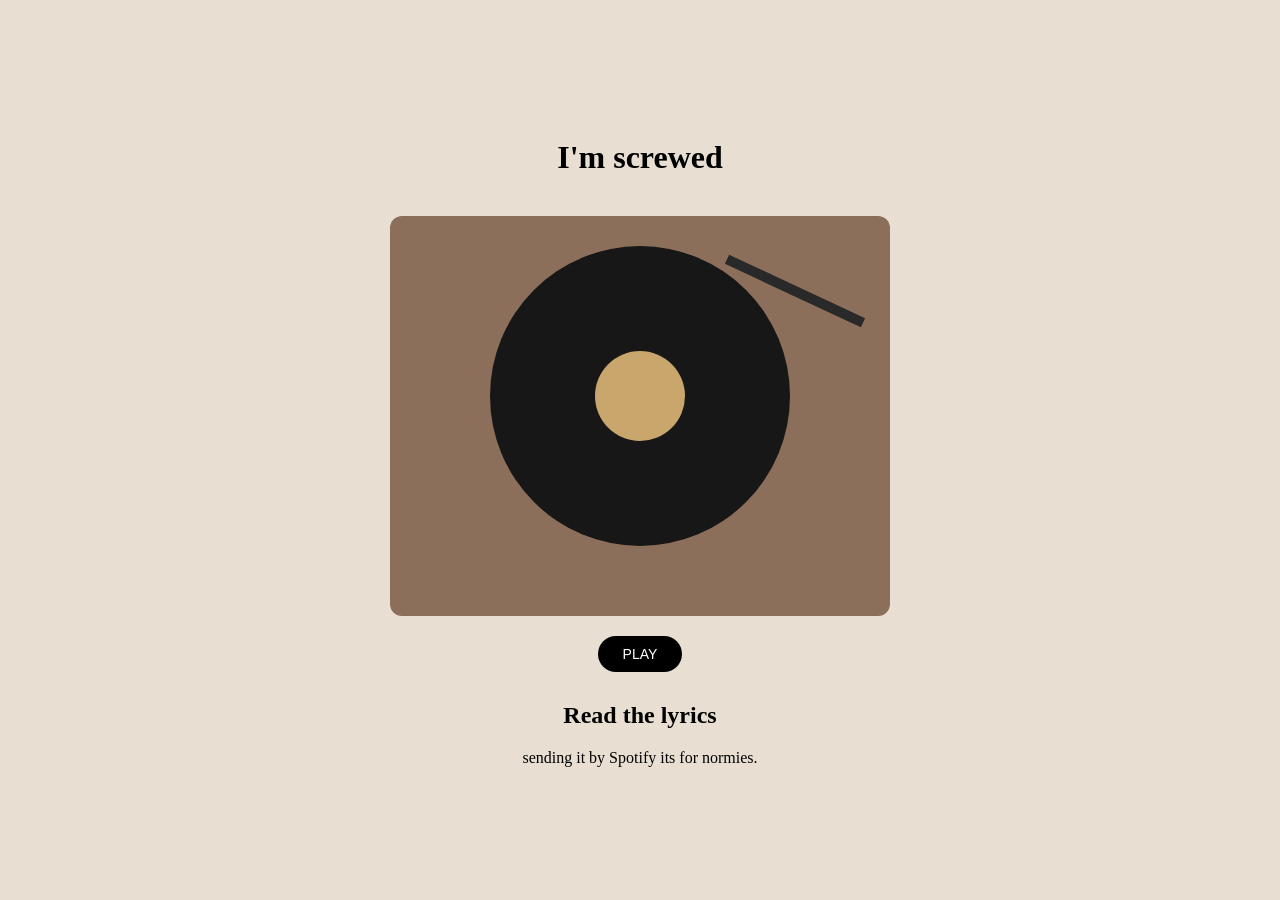
<file: index.html>
<!DOCTYPE html>
<html lang="en">
<head>
    <meta charset="UTF-8">
    <meta name="viewport" content="width=device-width, initial-scale=1.0">
    <title>I'm screwed</title>
    <link rel="stylesheet" href="style.css">
</head>
<body>

    <main>
        <h1>I'm screwed</h1>

        <div class="turntable">
            <div class="vinyl">
                <div class="label"></div>
            </div>
            <div class="tonearm"></div>
        </div>

        <button id="playButton">PLAY</button>

        <section class="mixtape-info">
            <h2>Read the lyrics</h2>
            <p>sending it by Spotify its for normies.</p>
        </section>
    </main>

    <script src="script.js"></script>
</body>
</html>
</file>
<file: style.css>
* {
    box-sizing: border-box;
}

body {
    margin: 0;
    min-height: 100vh;
    display: flex;
    justify-content: center;
    align-items: center;
    background: #e8dfd2;
    font-family: Times New Roman, serif;
}

main {
    text-align: center;
}

h1 {
    font-size: 32px;
    margin-bottom: 40px;
}

.turntable {
    position: relative;
    width: 500px;
    height: 400px;
    margin: auto;
    padding-top: 30px;
    background: #8b6f5a;
    border-radius: 12px;
}

.vinyl {
    width: 300px;
    height: 300px;
    margin: auto;
    border-radius: 50%;
    background: #171717;
    position: relative;
    transform-origin: center center;
}

.label {
    position: absolute;
    width: 90px;
    height: 90px;
    top: 105px;
    left: 105px;
    border-radius: 50%;
    background: #c9a66b;
}

.tonearm {
    position: absolute;
    width: 150px;
    height: 10px;
    right: 20px;
    top: 70px;
    background: #292929;
    transform: rotate(25deg);
    pointer-events: none;
}

.mixtape-info {
    margin-top: 30px;
}

#playButton {
    position: relative;
    z-index: 10;
    margin-top: 20px;
    padding: 10px 25px;
    background: black;
    color: white;
    border: none;
    border-radius: 20px;
    cursor: pointer;
    font-size: 14px;
}

.vinyl.playing {
    animation: spin 3s linear infinite;
}

@keyframes spin {
    from {
        transform: rotate(0deg);
    }
    to {
        transform: rotate(360deg);
    }
}
</file>
